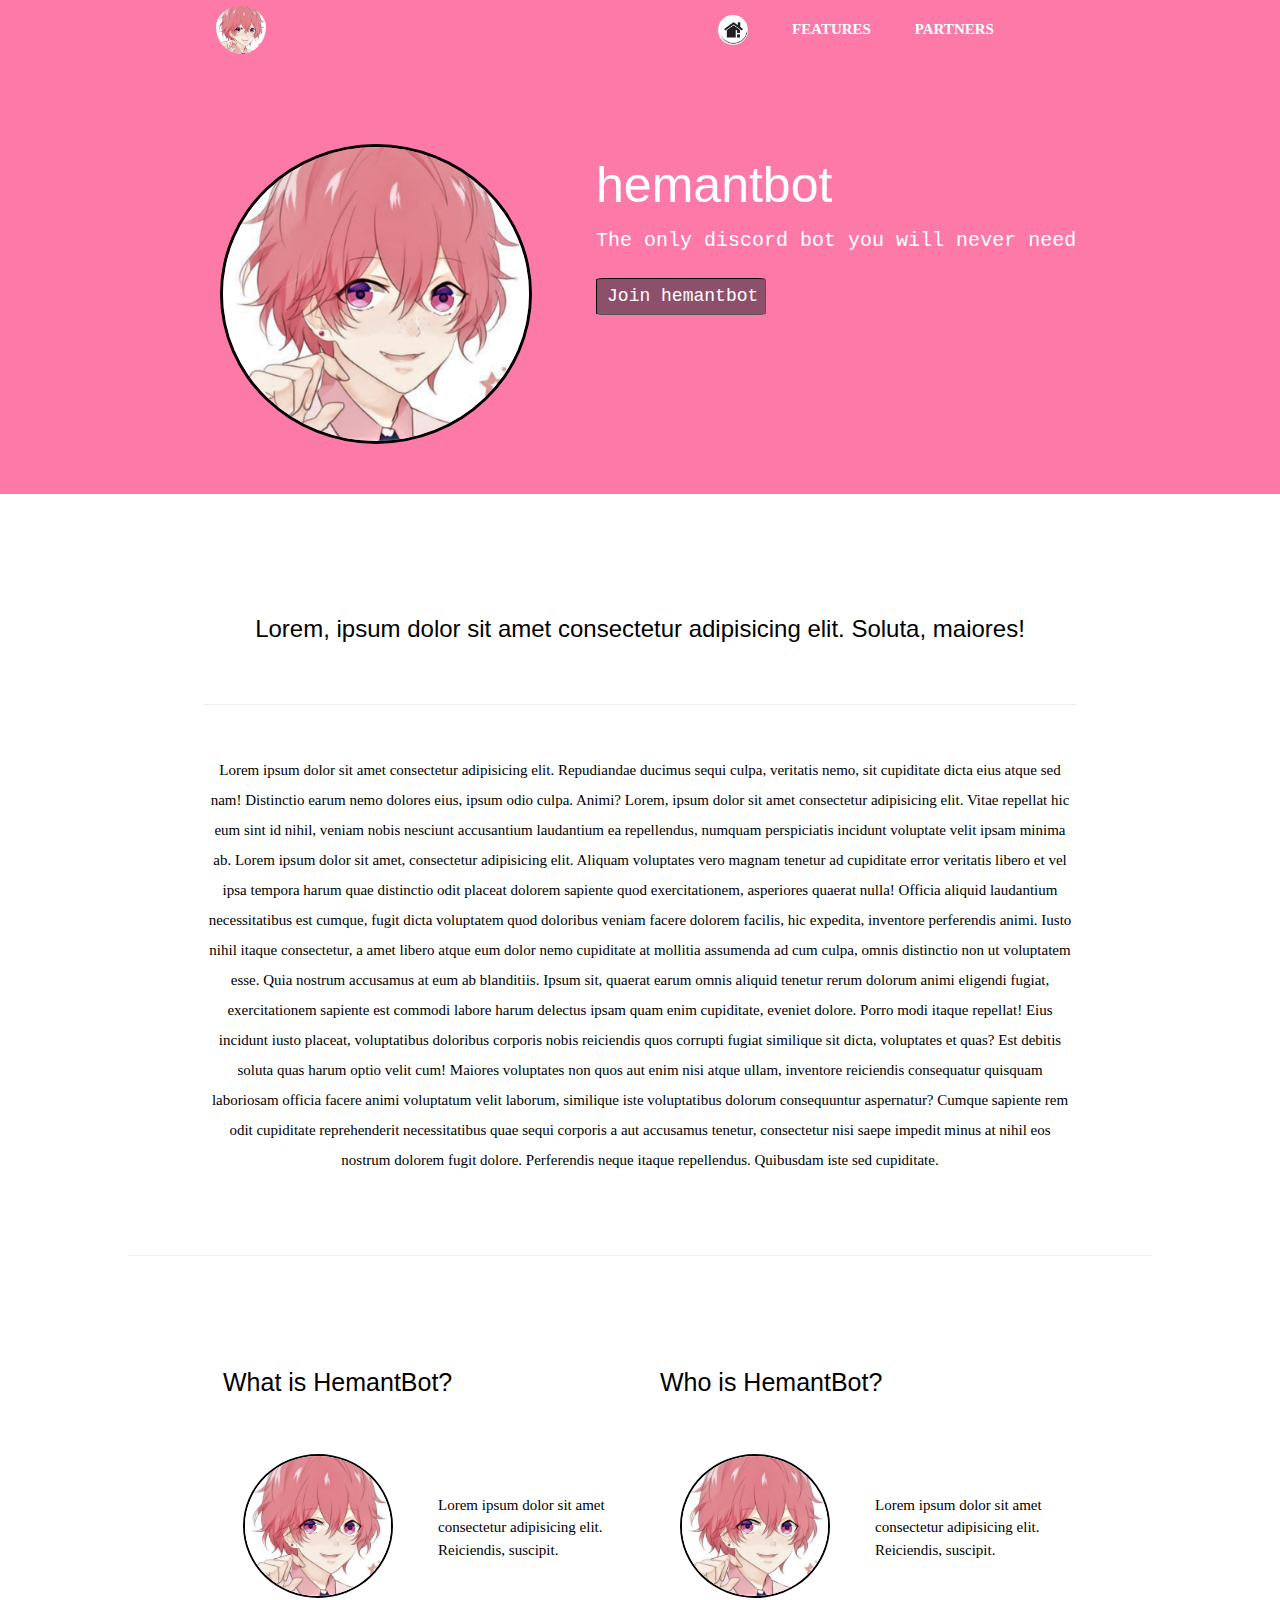
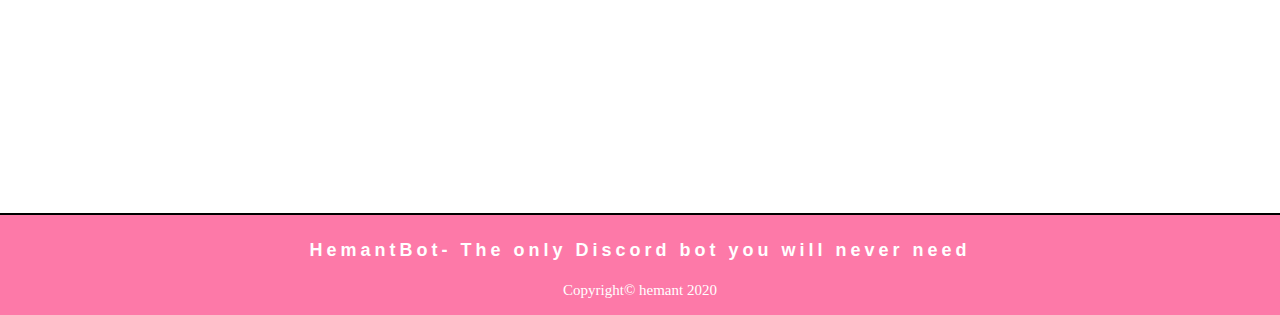
<file: index.html>
<!DOCTYPE html>
<html lang="en">
<head>
    <link rel="stylesheet" href="https://www.w3schools.com/w3css/4/w3.css">
    <link rel="stylesheet" href="hemant.css">
    <meta charset="UTF-8">
    <meta name="viewport" content="width=device-width, initial-scale=1.0">
    <title>hemantbot</title>
</head>
<body>
    <header>
        <div id="navbar">
            <a href="hemant.html"><img src="DP.PNG" class="homei"></a>
            <nav>
                <a href="hemant.html"><img src="home.gif" id="home"></a>
                <a href="features.html">FEATURES</a>
                <a href="partners.html">PARTNERS</a>
            </nav>
            
        </div>
        
        
    <div class="info">
    
        <a href ="hemant.html"><img src="DP.PNG" id="dp"></a>

        <pre id="join">
            
            <h1>hemantbot</h1>
            <p>The only discord bot you will never need</p>
            <a href="#join" >Join hemantbot</a>

        </pre>
    </div>
    <div class="container">
    <article>
        <div class="w3-container w3-center w3-animate-opacity">
            <h3>Lorem, ipsum dolor sit amet consectetur adipisicing elit. Soluta, maiores!</h3>
            <br>
            <hr>
            <br>
    
            Lorem ipsum dolor sit amet consectetur adipisicing elit. Repudiandae ducimus sequi culpa, veritatis nemo, sit cupiditate dicta eius atque sed nam! Distinctio earum nemo dolores eius, ipsum odio culpa. Animi?
            Lorem, ipsum dolor sit amet consectetur adipisicing elit. Vitae repellat hic eum sint id nihil, veniam nobis nesciunt accusantium laudantium ea repellendus, numquam perspiciatis incidunt voluptate velit ipsam minima ab.
            Lorem ipsum dolor sit amet, consectetur adipisicing elit. Aliquam voluptates vero magnam tenetur ad cupiditate error veritatis libero et vel ipsa tempora harum quae distinctio odit placeat dolorem sapiente quod exercitationem, asperiores quaerat nulla! Officia aliquid laudantium necessitatibus est cumque, fugit dicta voluptatem quod doloribus veniam facere dolorem facilis, hic expedita, inventore perferendis animi. Iusto nihil itaque consectetur, a amet libero atque eum dolor nemo cupiditate at mollitia assumenda ad cum culpa, omnis distinctio non ut voluptatem esse. Quia nostrum accusamus at eum ab blanditiis. Ipsum sit, quaerat earum omnis aliquid tenetur rerum dolorum animi eligendi fugiat, exercitationem sapiente est commodi labore harum delectus ipsam quam enim cupiditate, eveniet dolore. Porro modi itaque repellat! Eius incidunt iusto placeat, voluptatibus doloribus corporis nobis reiciendis quos corrupti fugiat similique sit dicta, voluptates et quas? Est debitis soluta quas harum optio velit cum! Maiores voluptates non quos aut enim nisi atque ullam, inventore reiciendis consequatur quisquam laboriosam officia facere animi voluptatum velit laborum, similique iste voluptatibus dolorum consequuntur aspernatur? Cumque sapiente rem odit cupiditate reprehenderit necessitatibus quae sequi corporis a aut accusamus tenetur, consectetur nisi saepe impedit minus at nihil eos nostrum dolorem fugit dolore. Perferendis neque itaque repellendus. Quibusdam iste sed cupiditate.
        </div>
        
    </article>
    <hr>
    </header>

    <aside id ="side">

        <div class="side1"><h4>What is HemantBot?</h4>
            <div class="what">
            <img src="DP.PNG" width="70px">
            <p>Lorem ipsum dolor sit amet consectetur adipisicing elit. Reiciendis, suscipit.</p>
            </div></div>
        
            <div class="side1"><h4>Who is HemantBot?</h4>
                <div class="what">
                <img src="DP.PNG" width="70px">
                <p>Lorem ipsum dolor sit amet consectetur adipisicing elit. Reiciendis, suscipit.</p>
                </div></div>
    </aside>
</div>
    <footer>
        <h5>HemantBot- The only Discord bot you will never need</h5>
        <p>Copyright&copy hemant 2020</p>
    </footer>


</body>
</html>
</file>
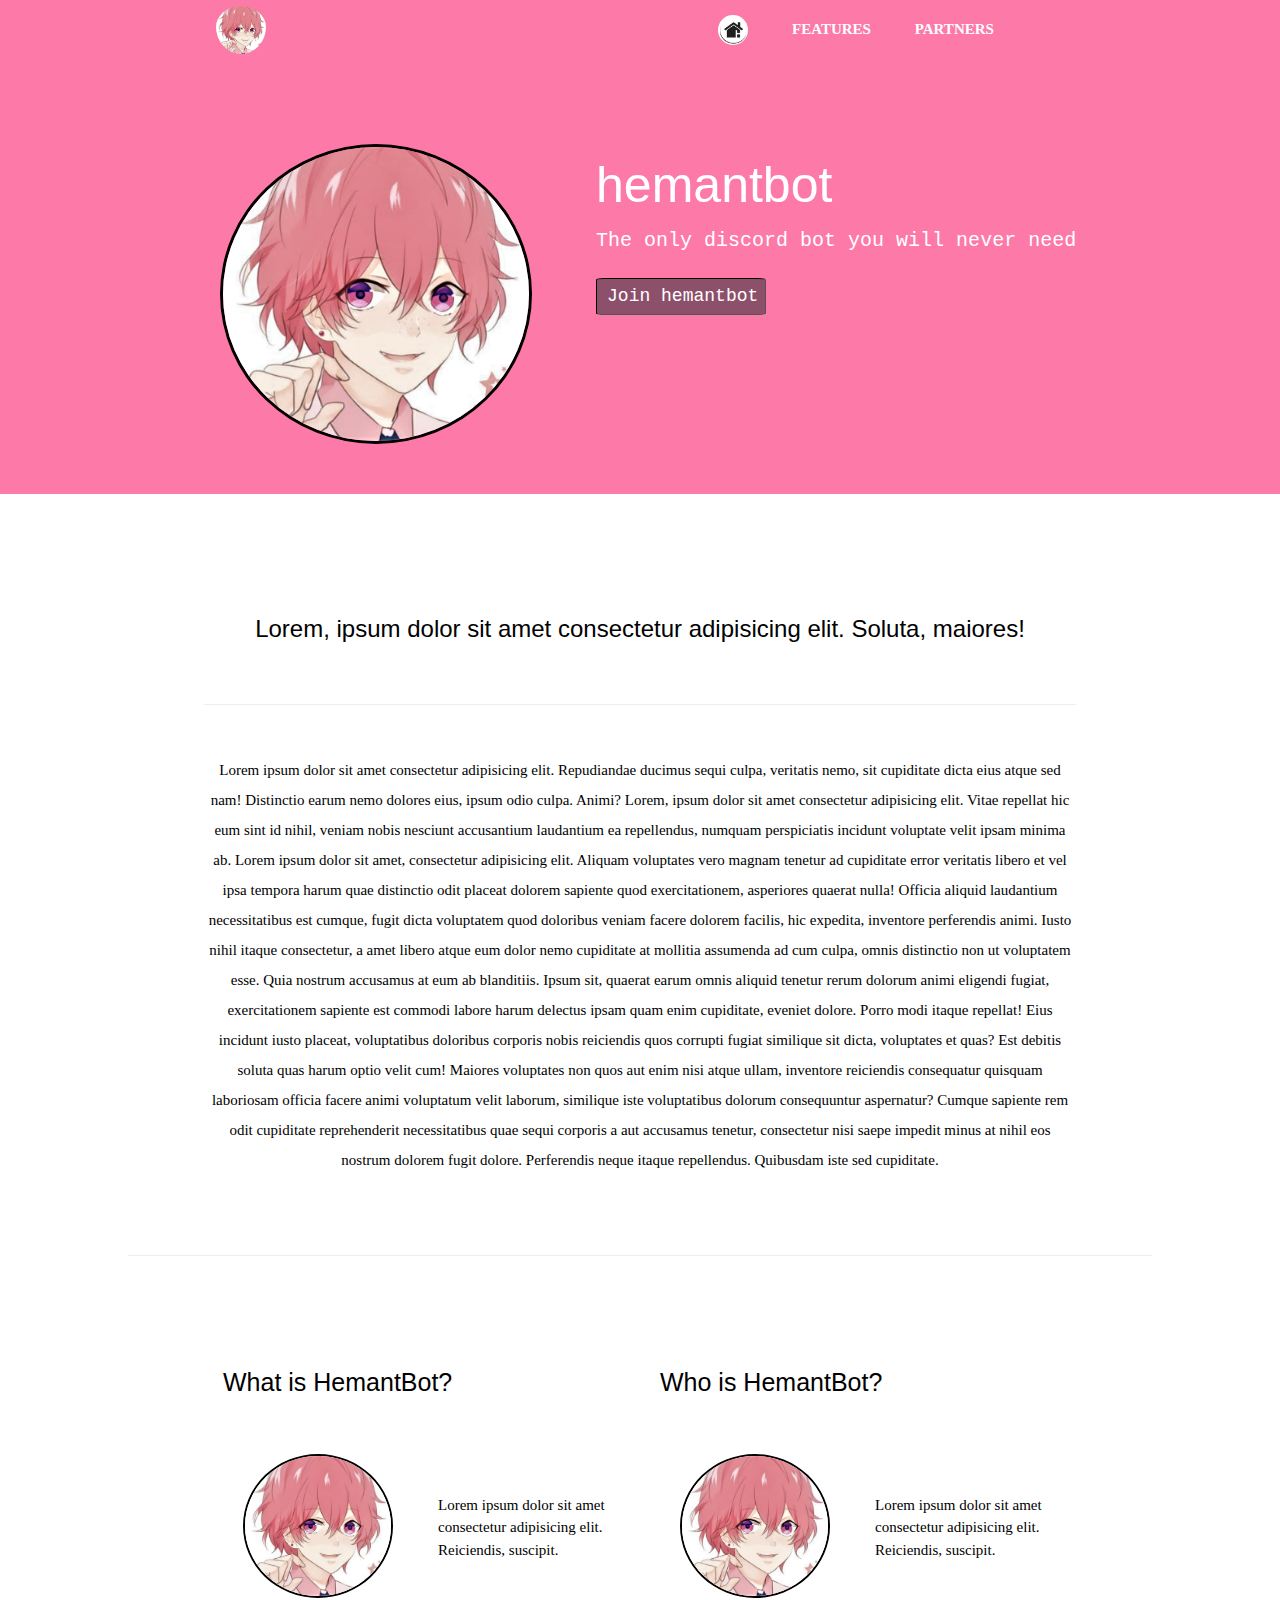
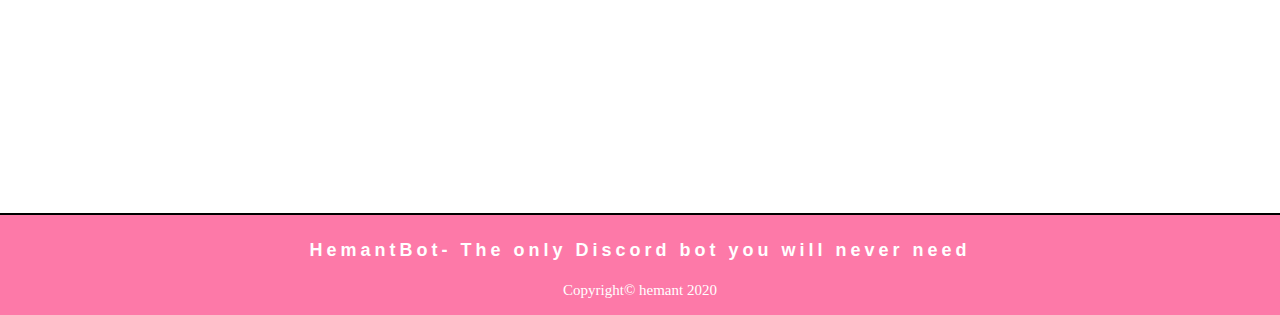
<file: hemant.html>
<!DOCTYPE html>
<html lang="en">
<head>
    <link rel="stylesheet" href="https://www.w3schools.com/w3css/4/w3.css">
    <link rel="stylesheet" href="hemant.css">
    <meta charset="UTF-8">
    <meta name="viewport" content="width=device-width, initial-scale=1.0">
    <title>hemantbot</title>
</head>
<body>
    <header>
        <div id="navbar">
            <a href="hemant.html"><img src="DP.PNG" class="homei"></a>
            <nav>
                <a href="hemant.html"><img src="home.gif" id="home"></a>
                <a href="features.html">FEATURES</a>
                <a href="partners.html">PARTNERS</a>
            </nav>
            
        </div>
        
        
    <div class="info">
    
        <a href ="hemant.html"><img src="DP.PNG" id="dp"></a>

        <pre id="join">
            
            <h1>hemantbot</h1>
            <p>The only discord bot you will never need</p>
            <a href="#join" >Join hemantbot</a>

        </pre>
    </div>
    <div class="container">
    <article>
        <div class="w3-container w3-center w3-animate-opacity">
            <h3>Lorem, ipsum dolor sit amet consectetur adipisicing elit. Soluta, maiores!</h3>
            <br>
            <hr>
            <br>
    
            Lorem ipsum dolor sit amet consectetur adipisicing elit. Repudiandae ducimus sequi culpa, veritatis nemo, sit cupiditate dicta eius atque sed nam! Distinctio earum nemo dolores eius, ipsum odio culpa. Animi?
            Lorem, ipsum dolor sit amet consectetur adipisicing elit. Vitae repellat hic eum sint id nihil, veniam nobis nesciunt accusantium laudantium ea repellendus, numquam perspiciatis incidunt voluptate velit ipsam minima ab.
            Lorem ipsum dolor sit amet, consectetur adipisicing elit. Aliquam voluptates vero magnam tenetur ad cupiditate error veritatis libero et vel ipsa tempora harum quae distinctio odit placeat dolorem sapiente quod exercitationem, asperiores quaerat nulla! Officia aliquid laudantium necessitatibus est cumque, fugit dicta voluptatem quod doloribus veniam facere dolorem facilis, hic expedita, inventore perferendis animi. Iusto nihil itaque consectetur, a amet libero atque eum dolor nemo cupiditate at mollitia assumenda ad cum culpa, omnis distinctio non ut voluptatem esse. Quia nostrum accusamus at eum ab blanditiis. Ipsum sit, quaerat earum omnis aliquid tenetur rerum dolorum animi eligendi fugiat, exercitationem sapiente est commodi labore harum delectus ipsam quam enim cupiditate, eveniet dolore. Porro modi itaque repellat! Eius incidunt iusto placeat, voluptatibus doloribus corporis nobis reiciendis quos corrupti fugiat similique sit dicta, voluptates et quas? Est debitis soluta quas harum optio velit cum! Maiores voluptates non quos aut enim nisi atque ullam, inventore reiciendis consequatur quisquam laboriosam officia facere animi voluptatum velit laborum, similique iste voluptatibus dolorum consequuntur aspernatur? Cumque sapiente rem odit cupiditate reprehenderit necessitatibus quae sequi corporis a aut accusamus tenetur, consectetur nisi saepe impedit minus at nihil eos nostrum dolorem fugit dolore. Perferendis neque itaque repellendus. Quibusdam iste sed cupiditate.
        </div>
        
    </article>
    <hr>
    </header>

    <aside id ="side">

        <div class="side1"><h4>What is HemantBot?</h4>
            <div class="what">
            <img src="DP.PNG" width="70px">
            <p>Lorem ipsum dolor sit amet consectetur adipisicing elit. Reiciendis, suscipit.</p>
            </div></div>
        
            <div class="side1"><h4>Who is HemantBot?</h4>
                <div class="what">
                <img src="DP.PNG" width="70px">
                <p>Lorem ipsum dolor sit amet consectetur adipisicing elit. Reiciendis, suscipit.</p>
                </div></div>
    </aside>
</div>
    <footer>
        <h5>HemantBot- The only Discord bot you will never need</h5>
        <p>Copyright&copy hemant 2020</p>
    </footer>


</body>
</html>
</file>
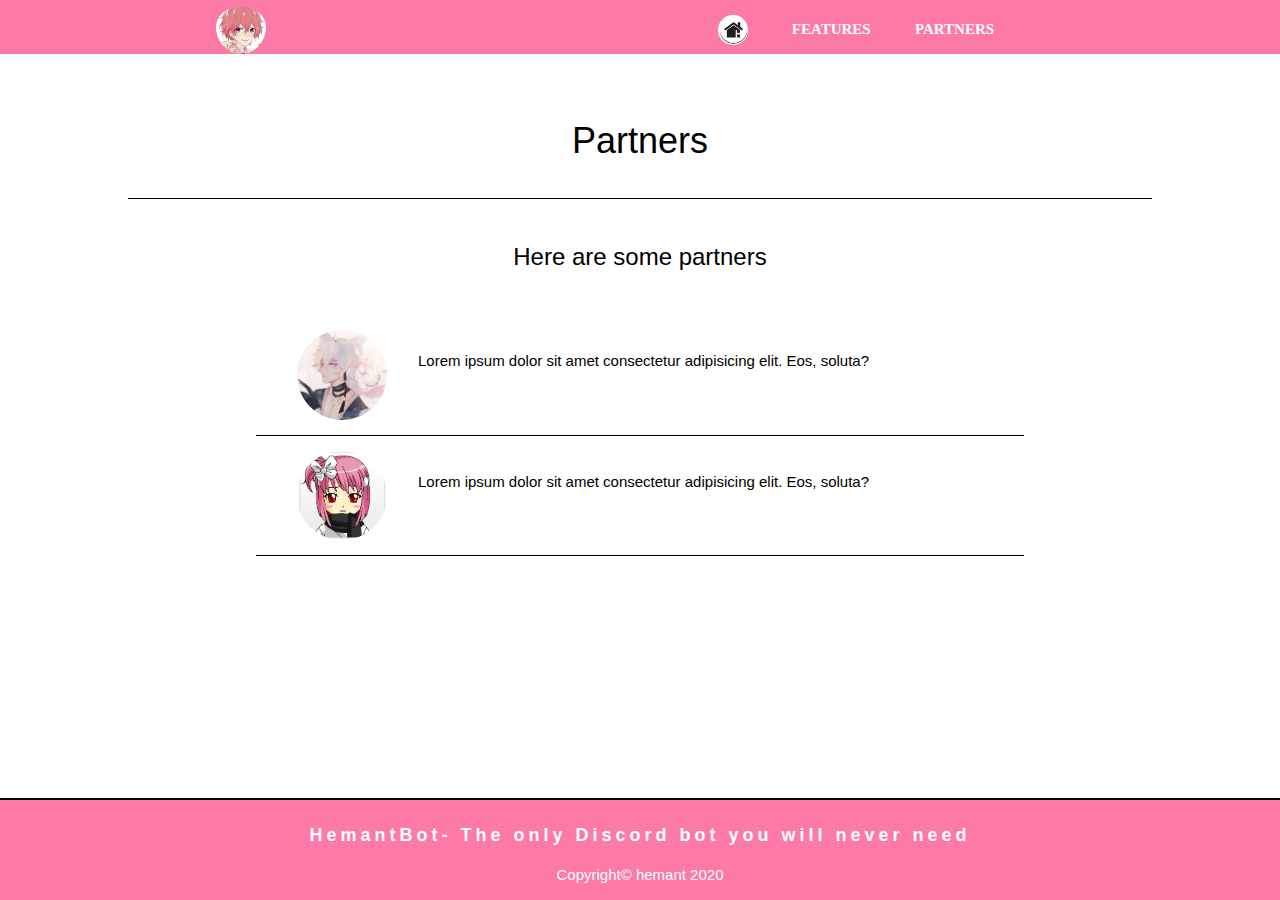
<file: Partners.html>
<!DOCTYPE html>
<html lang="en">
    <head>
        <link rel="stylesheet" href="hemant.css">
        <link rel="stylesheet" href="Partners.css">
        <link rel="stylesheet" href="https://www.w3schools.com/w3css/4/w3.css">
        <meta charset="UTF-8">
        <meta name="viewport" content="width=device-width, initial-scale=1.0">
        <title>partners</title>
    </head>
<body> 
    <div id="page-container">
        <div id="navbar">
            <a href="index.html"><img src="DP.PNG" class="homei"></a>
            <nav>
                <a href="index.html"><img src="home.gif" id="home"></a>
                <a href="features.html">FEATURES</a>
                <a href="partners.html">PARTNERS</a>
            </nav>
            
        </div>
        <div class="list">
            <h1>Partners</h1>
            <h3>Here are some partners </h3>
        </div>
        <aside>
            <div id="last">
                <div class="partner">
                    <div class="w3-container w3-center w3-animate-opacity">
                        <img src="random.jpg" alt="dp" class="dp">
                    </div> 
                    <p>Lorem ipsum dolor sit amet consectetur adipisicing elit. Eos, soluta?
                        
                    </p></div>
                    <div class="partner">
                        <div class="w3-container w3-center w3-animate-opacity">
                            <img src="inari_2.png" alt="dp" class="dp">
                        </div>
                        <p>Lorem ipsum dolor sit amet consectetur adipisicing elit. Eos, soluta?</p></div> 

                    </div
        </aside>
           
    </div>
    
                
                
    
    <footer>
        <h5>HemantBot- The only Discord bot you will never need</h5>
        <p>Copyright&copy hemant 2020</p>
    </footer>
</body>
</html>
</file>
<file: hemant.css>
*{
    margin:0px;
    box-sizing:border-box;
}
body{
    background-color:#ffff;
    font-family:lucida Bright;
    line-height:1em;
}
.container{
    width:80%;
    margin:auto;
    margin-top:50px;
}

.homei{
    border-radius:50%;
    width:50px;
    padding-top:6px;
    
}
.homei:hover{
    border:1px solid black;
}
#navbar{
    background-color:rgba(253, 121, 168,4.0);
    display:flex;
    justify-content:space-around;
    position:sticky;
    top:0;
    
  
}

nav a{
    text-decoration:none;
    font-family:verdana;
    font-weight:bold;
    padding:20px;
    color:white;
}

nav{
    margin-top:15px;
    padding-right:50px;

}
nav a:hover{
    color:black;
}
.info{
    display:flex;
    background-color:rgba(253, 121, 168,1.0);
    padding-top:50px;
    justify-content:center;
    flex-wrap:wrap;
    padding-bottom:10px;
}
#dp{
    border-radius:50%;
    border:3px solid black;
    animation: move 0.6s ;
    margin:40px;
    height:300px;
    
    
}

.info pre{
    color:white;
    padding-top:10px;
    animation: move2 0.6s;
    margin:24px;
    
}
.info h1{
    font-size:50px; 
}
.info p{
    font-size:20px;
}
#join a{
    border:1px solid black;
    box-sizing:border-box;
    width:170px;
    padding:10px;
    font-size:18px;
    border-style:inset;
    background-color:rgba(30, 39, 46,0.5);
    border-radius:5%;
    color:white;
    text-decoration:none;
    display:block;    
}
#join a:hover{
    background-color:black;
}

article{
    line-height:2em;
    padding:60px;
}
#side{
    margin-top:40px;
    padding:75px;
    width:80%;
    margin:auto;
    display:flex;
    
}
.side1 img {
    width:150px;
    height:100%;
    border-radius:50%;
    border:2px solid black;
    margin:40px;
}
#side h4{
    font-size:25px;
    padding:20px;
    margin:auto;

}
#side p{
    font-size:15px;
    padding:5px;
    margin-top:75px;
}

.side1{
    line-height:1.5em;
    width:100%;
    height:10%; 
}
.question{
    display:flex;
    padding:15px;

    
    
    
}
.question h4{
    font-size:30px;
    font-family:impact;
    font-weight:300;
    letter-spacing:2px;
    line-height:1em;
   
    
    
    
    }

.what{
display:flex;

}



footer{
    padding:10px;
    margin:auto;
    line-height:2em;
    background-color:rgba(253, 121, 168,1.0);
    margin-top:100px;
    border-top:2px solid black;
    color:white;
    width:100%;
}
footer h5{
    display:flex;
    justify-content:center;
    font-weight:bold;
    font-size:18px;
    font-family:sans-serif;
    letter-spacing:4px;
}
footer p{
    display:flex;
    justify-content:center;
}
 

@keyframes move{
    from{transform: translatex(-260px)}
    to{transform: translatex(0px);}
    
}
@keyframes move2{
    from{transform: translatex(600px)}
        to{transform: translatex(0px)}
}


#home{
    width:30px;
    border-radius:50%;
}
</file>
<file: Partners.css>
.dp{
    width:120px;
    tran
    
}

.list{
    text-align:center;
    padding-top:30px;
    
}
.list h1{
    border-bottom:1px solid black;
    margin:auto;
    width:80%;
    padding:30px;
}

.list h3{
    padding:30px;

}
.partner{
   display:flex;
   font-family:-apple-system, BlinkMacSystemFont, 'Segoe UI', Roboto, Oxygen, Ubuntu, Cantarell, 'Open Sans', 'Helvetica Neue', sans-serif;
   margin:auto;
   padding-left:10px;
   border-bottom:1px solid black;
   
   
}
.dp{
 padding:15px;
 border-radius:50%;
 box-shadow:10px 10px solid black;
}
.partner p{
    padding-top:35px;
}
#last{
    width:60%;
    margin:auto;
}

#page-container{
    position:relative;
    min-height:100vh;
}
footer{
    position:absolute;
    bottom:0;
    
}
</file>
